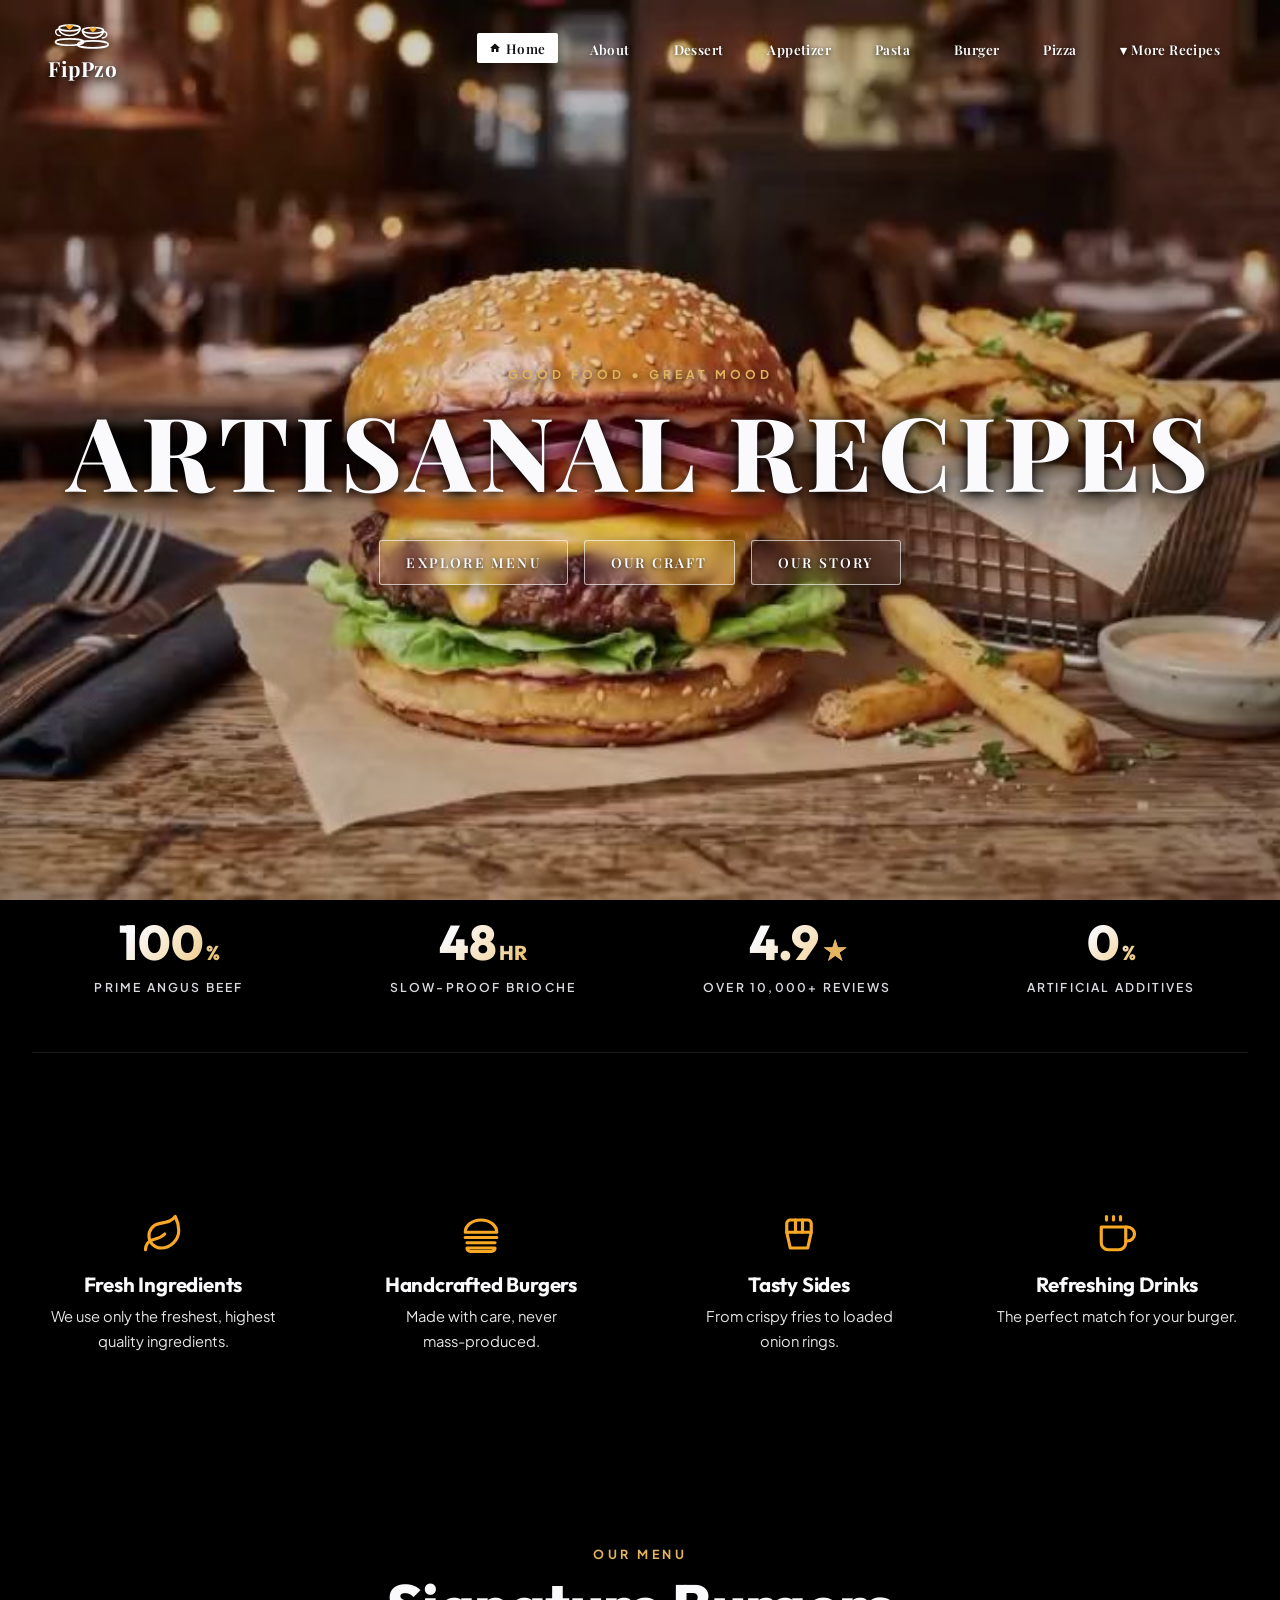
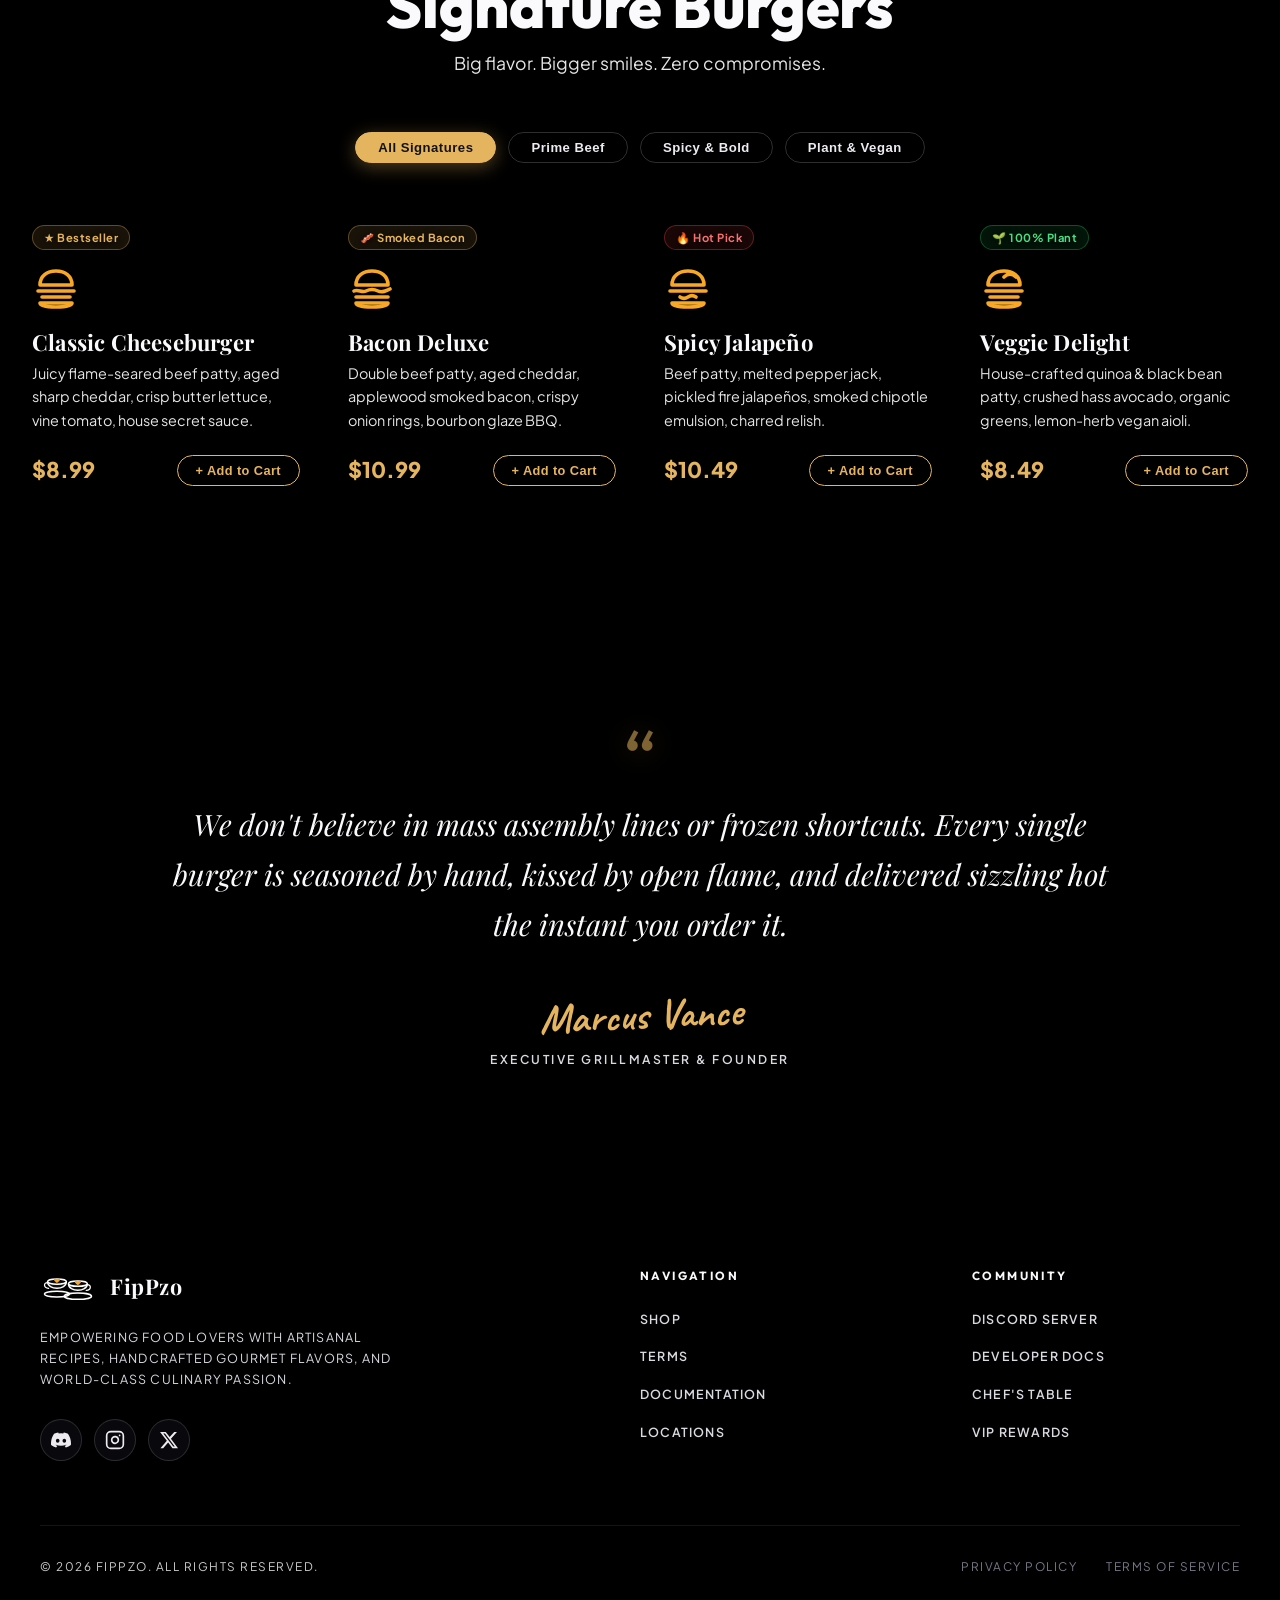
<file: index.html>
<!DOCTYPE html>
<html lang="en">
<head>
  <meta charset="UTF-8">
  <meta name="viewport" content="width=device-width, initial-scale=1.0">
  <title>FipPzo | Good Food. Great Mood.</title>
  <meta name="description" content="At FipPzo, we serve handcrafted food made with the freshest ingredients. Good Food. Great Mood.">
  <link rel="preconnect" href="https://fonts.googleapis.com">
  <link rel="preconnect" href="https://fonts.gstatic.com" crossorigin>
  <link href="https://fonts.googleapis.com/css2?family=Caveat:wght@600;700&family=Outfit:wght@400;500;600;700;800;900&family=Playfair+Display:ital,wght@0,600;0,700;0,800;0,900;1,700&family=Plus+Jakarta+Sans:wght@400;500;600;700;800;900&display=swap" rel="stylesheet">
  <link rel="stylesheet" href="styles.css">
</head>
<body class="site-body">

  <!-- Interactive Scroll Progress Indicator -->
  <div class="scroll-progress-bar" id="scrollProgressBar" aria-hidden="true"></div>

  <!-- Interactive Subtle Ambient Cursor Spotlight -->
  <div class="ambient-glow-cursor" id="glowCursor" aria-hidden="true"></div>

  <!-- Background 120fps Canvas Video Scrub Engine (Preserved Exactly) -->
  <div class="video-stage" id="videoStage" aria-hidden="true">
    <canvas id="scrollCanvas"></canvas>
    <div class="stage-vignette"></div>
  </div>

  <!-- Header Navigation (FipPzo Brand Header) -->
  <header class="navbar" id="navbar">
    <!-- Click-outside Backdrop Scrim for Expanded Floating Island -->
    <div class="nav-backdrop-scrim" id="navBackdropScrim"></div>

    <div class="nav-container" id="navContainer">
      <!-- Left Brand Logo: Dual Cups with Hearts + FipPzo -->
      <a href="#hero" class="proroz-brand-logo" aria-label="FipPzo Home">
        <div class="brand-cups-icon">
          <svg width="66" height="38" viewBox="0 0 110 65" fill="none" xmlns="http://www.w3.org/2000/svg">
            <!-- Left Cup Saucer -->
            <ellipse cx="32" cy="48" rx="24" ry="5.5" stroke="#ffffff" stroke-width="2.8" fill="none"/>
            <!-- Left Cup Body -->
            <path d="M14 24 C14 41, 50 41, 50 24" stroke="#ffffff" stroke-width="2.8" fill="rgba(255,255,255,0.06)"/>
            <!-- Left Cup Rim -->
            <ellipse cx="32" cy="24" rx="18" ry="5" stroke="#ffffff" stroke-width="2.8" fill="none"/>
            <!-- Left Cup Handle -->
            <path d="M14 26 C6 26, 6 36, 16 37" stroke="#ffffff" stroke-width="2.4" stroke-linecap="round" fill="none"/>
            <!-- Left Heart Foam -->
            <path d="M32 20.5 C30.5 18, 27 18, 26 19.8 C24.5 21.6, 32 27, 32 27 C32 27, 39.5 21.6, 38 19.8 C37 18, 33.5 18, 32 20.5 Z" fill="#F8A825"/>

            <!-- Right Cup Saucer -->
            <ellipse cx="72" cy="52" rx="26" ry="6" stroke="#ffffff" stroke-width="2.8" fill="none"/>
            <!-- Right Cup Body -->
            <path d="M54 28 C54 45, 90 45, 90 28" stroke="#ffffff" stroke-width="2.8" fill="rgba(255,255,255,0.06)"/>
            <!-- Right Cup Rim -->
            <ellipse cx="72" cy="28" rx="18" ry="5" stroke="#ffffff" stroke-width="2.8" fill="none"/>
            <!-- Right Cup Handle -->
            <path d="M90 30 C98 30, 98 40, 88 41" stroke="#ffffff" stroke-width="2.4" stroke-linecap="round" fill="none"/>
            <!-- Right Heart Foam -->
            <path d="M72 24.5 C70.5 22, 67 22, 66 23.8 C64.5 25.6, 72 31, 72 31 C72 31, 79.5 25.6, 78 23.8 C77 22, 73.5 22, 72 24.5 Z" fill="#F8A825"/>
          </svg>
        </div>
        <span class="proroz-brand-text">FipPzo</span>
      </a>

      <!-- Center Links (Matching Image: [Home] About Dessert Appetizer Pasta Salad Burger Pizza More Recipes) -->
      <nav class="nav-links">
        <a href="#hero" class="nav-link nav-home-active">
          <svg width="14" height="14" viewBox="0 0 24 24" fill="currentColor">
            <path d="M10 20v-6h4v6h5v-8h3L12 3 2 12h3v8z"/>
          </svg>
          <span>Home</span>
        </a>
        <a href="#features" class="nav-link">About</a>
        <a href="#menu" class="nav-link">Dessert</a>
        <a href="#menu" class="nav-link">Appetizer</a>
        <a href="#menu" class="nav-link">Pasta</a>
        <a href="#menu" class="nav-link">Burger</a>
        <a href="#menu" class="nav-link">Pizza</a>
        <div class="nav-dropdown-wrapper">
          <a href="#menu" class="nav-link nav-dropdown-link" id="moreRecipesToggle">
            <span>&#9662; More Recipes</span>
          </a>
          <ul class="nav-submenu-list">
            <li><a href="#menu" class="submenu-link">Cookies</a></li>
            <li><a href="#menu" class="submenu-link">Sandwich</a></li>
          </ul>
        </div>
      </nav>

      <!-- Close button when floating island is open -->
      <button class="nav-floating-close" id="navFloatingClose" aria-label="Close navigation" title="Close Menu">&times;</button>
    </div>

    <!-- Floating Round Icon Button (Collapsed Navigation Emblem) -->
    <button class="nav-round-toggle" id="navRoundToggle" aria-label="Open FipPzo Menu" title="Open FipPzo Menu">
      <div class="round-toggle-inner">
        <svg class="round-toggle-svg" width="32" height="19" viewBox="0 0 110 65" fill="none" xmlns="http://www.w3.org/2000/svg">
          <ellipse cx="32" cy="48" rx="24" ry="5.5" stroke="#ffffff" stroke-width="3.2" fill="none"/>
          <path d="M14 24 C14 41, 50 41, 50 24" stroke="#ffffff" stroke-width="3.2" fill="rgba(255,255,255,0.06)"/>
          <ellipse cx="32" cy="24" rx="18" ry="5" stroke="#ffffff" stroke-width="3.2" fill="none"/>
          <path d="M14 26 C6 26, 6 36, 16 37" stroke="#ffffff" stroke-width="2.8" stroke-linecap="round" fill="none"/>
          <path d="M32 20.5 C30.5 18, 27 18, 26 19.8 C24.5 21.6, 32 27, 32 27 C32 27, 39.5 21.6, 38 19.8 C37 18, 33.5 18, 32 20.5 Z" fill="#F8A825"/>

          <ellipse cx="72" cy="52" rx="26" ry="6" stroke="#ffffff" stroke-width="3.2" fill="none"/>
          <path d="M54 28 C54 45, 90 45, 90 28" stroke="#ffffff" stroke-width="3.2" fill="rgba(255,255,255,0.06)"/>
          <ellipse cx="72" cy="28" rx="18" ry="5" stroke="#ffffff" stroke-width="3.2" fill="none"/>
          <path d="M90 30 C98 30, 98 40, 88 41" stroke="#ffffff" stroke-width="2.8" stroke-linecap="round" fill="none"/>
          <path d="M72 24.5 C70.5 22, 67 22, 66 23.8 C64.5 25.6, 72 31, 72 31 C72 31, 79.5 25.6, 78 23.8 C77 22, 73.5 22, 72 24.5 Z" fill="#F8A825"/>
        </svg>
        <span class="round-toggle-indicator">
          <span></span>
          <span></span>
          <span></span>
        </span>
      </div>
      <div class="round-pulse-ring"></div>
    </button>
  </header>

  <!-- Page Flow with Background Video Scrubbing -->
  <main class="page-content">

    <!-- HERO SECTION (Centered Gourmet Headline & Refined Actions) -->
    <section class="hero-section" id="hero">
      <div class="hero-home-container">
        <span class="hero-eyebrow">GOOD FOOD &bull; GREAT MOOD</span>
        <h1 class="hero-home-title">ARTISANAL RECIPES</h1>
        <div class="hero-outline-actions">
          <a href="#menu" class="btn-outline-rect">EXPLORE MENU</a>
          <a href="#features" class="btn-outline-rect">OUR CRAFT</a>
          <a href="#manifesto" class="btn-outline-rect">OUR STORY</a>
        </div>
      </div>
    </section>

    <!-- SENSORY GASTRONOMY STATS (Floating Counters over Background Video) -->
    <section class="sensory-stats-strip">
      <div class="stats-container">
        <div class="stat-box">
          <span class="stat-number">100<small>%</small></span>
          <span class="stat-label">Prime Angus Beef</span>
        </div>
        <div class="stat-box">
          <span class="stat-number">48<small>HR</small></span>
          <span class="stat-label">Slow-Proof Brioche</span>
        </div>
        <div class="stat-box">
          <span class="stat-number">4.9<span class="stat-star">★</span></span>
          <span class="stat-label">Over 10,000+ Reviews</span>
        </div>
        <div class="stat-box">
          <span class="stat-number">0<small>%</small></span>
          <span class="stat-label">Artificial Additives</span>
        </div>
      </div>
    </section>

    <!-- FEATURES ROW (Clean White Bar matching Middle of Image) -->
    <section class="features-bar" id="features">
      <div class="features-container">
        <!-- Feature 1: Fresh Ingredients -->
        <div class="feature-item">
          <div class="feature-icon">
            <svg width="42" height="42" viewBox="0 0 24 24" fill="none" stroke="#F8A825" stroke-width="1.8" stroke-linecap="round" stroke-linejoin="round">
              <path d="M11 20A7 7 0 0 1 9.8 6.1C15.5 5 17 4.48 19 2c1 2 2 4.18 2 8 0 5.5-4.78 10-10 10Z"/>
              <path d="M2 21c0-3 1.85-5.36 5.08-6C9.5 14.52 12 13 13 12"/>
            </svg>
          </div>
          <h3 class="feature-title">Fresh Ingredients</h3>
          <p class="feature-desc">We use only the freshest, highest quality ingredients.</p>
        </div>

        <!-- Feature 2: Handcrafted Burgers -->
        <div class="feature-item">
          <div class="feature-icon">
            <svg width="42" height="42" viewBox="0 0 24 24" fill="none" stroke="#F8A825" stroke-width="1.8" stroke-linecap="round" stroke-linejoin="round">
              <path d="M3 11c0-3.87 4.03-7 9-7s9 3.13 9 7H3z"/>
              <path d="M3 14h18"/>
              <path d="M4 17h16"/>
              <path d="M4 20h16a2 2 0 0 1-2 2H6a2 2 0 0 1-2-2z"/>
            </svg>
          </div>
          <h3 class="feature-title">Handcrafted Burgers</h3>
          <p class="feature-desc">Made with care, never mass-produced.</p>
        </div>

        <!-- Feature 3: Tasty Sides -->
        <div class="feature-item">
          <div class="feature-icon">
            <svg width="42" height="42" viewBox="0 0 24 24" fill="none" stroke="#F8A825" stroke-width="1.8" stroke-linecap="round" stroke-linejoin="round">
              <path d="M19 11V6a2 2 0 0 0-2-2H7a2 2 0 0 0-2 2v5"/>
              <path d="M5 11l2 9h10l2-9H5z"/>
              <path d="M10 4v7"/>
              <path d="M14 4v7"/>
            </svg>
          </div>
          <h3 class="feature-title">Tasty Sides</h3>
          <p class="feature-desc">From crispy fries to loaded onion rings.</p>
        </div>

        <!-- Feature 4: Refreshing Drinks -->
        <div class="feature-item">
          <div class="feature-icon">
            <svg width="42" height="42" viewBox="0 0 24 24" fill="none" stroke="#F8A825" stroke-width="1.8" stroke-linecap="round" stroke-linejoin="round">
              <path d="M17 8h1a4 4 0 1 1 0 8h-1"/>
              <path d="M3 8h14v9a4 4 0 0 1-4 4H7a4 4 0 0 1-4-4Z"/>
              <line x1="6" y1="2" x2="6" y2="4"/>
              <line x1="10" y1="2" x2="10" y2="4"/>
              <line x1="14" y1="2" x2="14" y2="4"/>
            </svg>
          </div>
          <h3 class="feature-title">Refreshing Drinks</h3>
          <p class="feature-desc">The perfect match for your burger.</p>
        </div>
      </div>
    </section>

    <!-- SIGNATURE BURGERS MENU SECTION (Matches Bottom Half of Image) -->
    <section class="menu-section" id="menu">
      <div class="menu-container">
        <!-- Section Header -->
        <div class="menu-header">
          <span class="menu-eyebrow">OUR MENU</span>
          <h2 class="menu-title">Signature Burgers</h2>
          <p class="menu-subtitle">Big flavor. Bigger smiles. Zero compromises.</p>
        </div>

        <!-- Interactive Filter Switcher (Pure Floating Pills) -->
        <div class="menu-filter-bar">
          <button class="filter-pill-btn active" data-filter="all">All Signatures</button>
          <button class="filter-pill-btn" data-filter="beef">Prime Beef</button>
          <button class="filter-pill-btn" data-filter="spicy">Spicy & Bold</button>
          <button class="filter-pill-btn" data-filter="veggie">Plant & Vegan</button>
        </div>

        <!-- 4 Burger Product Items Grid (ZERO BOXES - Pure Floating Icons & Typography) -->
        <div class="burger-cards-grid" id="burgerGrid">
          <!-- Item 1: Classic Cheeseburger -->
          <article class="burger-card" data-category="beef">
            <div class="card-top-row">
              <span class="card-badge-pill">★ Bestseller</span>
            </div>
            <div class="card-icon">
              <svg width="48" height="48" viewBox="0 0 24 24" fill="none" stroke="#F8A825" stroke-width="1.8" stroke-linecap="round" stroke-linejoin="round">
                <path d="M4 11C4 6.5 7.5 4 12 4C16.5 4 20 6.5 20 11H4Z"/>
                <path d="M3 14H21"/>
                <path d="M5 17H19"/>
                <path d="M4 20C4 21.5 7 22 12 22C17 22 20 21.5 20 20H4Z"/>
              </svg>
            </div>
            <div class="card-body">
              <h4 class="card-burger-name">Classic Cheeseburger</h4>
              <p class="card-burger-desc">Juicy flame-seared beef patty, aged sharp cheddar, crisp butter lettuce, vine tomato, house secret sauce.</p>
              <div class="card-bottom-row">
                <span class="card-price">$8.99</span>
                <button class="btn-add-cart" data-name="Classic Cheeseburger" data-price="8.99">
                  <span>+ Add to Cart</span>
                </button>
              </div>
            </div>
          </article>

          <!-- Item 2: Bacon Deluxe -->
          <article class="burger-card" data-category="beef">
            <div class="card-top-row">
              <span class="card-badge-pill">🥓 Smoked Bacon</span>
            </div>
            <div class="card-icon">
              <svg width="48" height="48" viewBox="0 0 24 24" fill="none" stroke="#F8A825" stroke-width="1.8" stroke-linecap="round" stroke-linejoin="round">
                <path d="M4 11C4 6.5 7.5 4 12 4C16.5 4 20 6.5 20 11H4Z"/>
                <path d="M3 14c2-1 4 1 6 0s4-1 6 0 4 0 6-1"/>
                <path d="M4 17h16"/>
                <path d="M4 20C4 21.5 7 22 12 22C17 22 20 21.5 20 20H4Z"/>
              </svg>
            </div>
            <div class="card-body">
              <h4 class="card-burger-name">Bacon Deluxe</h4>
              <p class="card-burger-desc">Double beef patty, aged cheddar, applewood smoked bacon, crispy onion rings, bourbon glaze BBQ.</p>
              <div class="card-bottom-row">
                <span class="card-price">$10.99</span>
                <button class="btn-add-cart" data-name="Bacon Deluxe" data-price="10.99">
                  <span>+ Add to Cart</span>
                </button>
              </div>
            </div>
          </article>

          <!-- Item 3: Spicy Jalapeño -->
          <article class="burger-card" data-category="spicy">
            <div class="card-top-row">
              <span class="card-badge-pill fire-pill">🔥 Hot Pick</span>
            </div>
            <div class="card-icon">
              <svg width="48" height="48" viewBox="0 0 24 24" fill="none" stroke="#F8A825" stroke-width="1.8" stroke-linecap="round" stroke-linejoin="round">
                <path d="M4 11C4 6.5 7.5 4 12 4C16.5 4 20 6.5 20 11H4Z"/>
                <path d="M3 14h18"/>
                <path d="M8 17c1.5 1 2.5 1 4 0s2.5-1 4 0"/>
                <path d="M4 20C4 21.5 7 22 12 22C17 22 20 21.5 20 20H4Z"/>
              </svg>
            </div>
            <div class="card-body">
              <h4 class="card-burger-name">Spicy Jalapeño</h4>
              <p class="card-burger-desc">Beef patty, melted pepper jack, pickled fire jalapeños, smoked chipotle emulsion, charred relish.</p>
              <div class="card-bottom-row">
                <span class="card-price">$10.49</span>
                <button class="btn-add-cart" data-name="Spicy Jalapeño" data-price="10.49">
                  <span>+ Add to Cart</span>
                </button>
              </div>
            </div>
          </article>

          <!-- Item 4: Veggie Delight -->
          <article class="burger-card" data-category="veggie">
            <div class="card-top-row">
              <span class="card-badge-pill green-pill">🌱 100% Plant</span>
            </div>
            <div class="card-icon">
              <svg width="48" height="48" viewBox="0 0 24 24" fill="none" stroke="#F8A825" stroke-width="1.8" stroke-linecap="round" stroke-linejoin="round">
                <path d="M4 11C4 6.5 7.5 4 12 4C16.5 4 20 6.5 20 11H4Z"/>
                <path d="M12 7c2-2 4-2 6 0"/>
                <path d="M3 14h18"/>
                <path d="M5 17h14"/>
                <path d="M4 20C4 21.5 7 22 12 22C17 22 20 21.5 20 20H4Z"/>
              </svg>
            </div>
            <div class="card-body">
              <h4 class="card-burger-name">Veggie Delight</h4>
              <p class="card-burger-desc">House-crafted quinoa & black bean patty, crushed hass avocado, organic greens, lemon-herb vegan aioli.</p>
              <div class="card-bottom-row">
                <span class="card-price">$8.49</span>
                <button class="btn-add-cart" data-name="Veggie Delight" data-price="8.49">
                  <span>+ Add to Cart</span>
                </button>
              </div>
            </div>
          </article>
        </div>
      </div>
    </section>

    <!-- CHEF'S MANIFESTO QUOTE (Pure Floating Editorial Typography) -->
    <section class="manifesto-section" id="manifesto">
      <div class="manifesto-container">
        <span class="manifesto-quotes-glyph">&ldquo;</span>
        <blockquote class="manifesto-quote-text">
          We don't believe in mass assembly lines or frozen shortcuts. Every single burger is seasoned by hand, kissed by open flame, and delivered sizzling hot the instant you order it.
        </blockquote>
        <div class="manifesto-author-block">
          <span class="author-signature">Marcus Vance</span>
          <span class="author-title">Executive Grillmaster & Founder</span>
        </div>
      </div>
    </section>

    <!-- Sleek Rounded Frosted Glass Footer Panel (Matches Image Style) -->
    <footer class="site-footer" id="footer">
      <div class="footer-glass-panel">
        <div class="footer-top-row">
          <!-- Col 1: Brand Info & Mission Statement -->
          <div class="footer-brand-col">
            <div class="footer-brand-logo">
              <div class="footer-cups-icon">
                <svg width="58" height="34" viewBox="0 0 110 65" fill="none" xmlns="http://www.w3.org/2000/svg">
                  <!-- Left Cup Saucer -->
                  <ellipse cx="32" cy="48" rx="24" ry="5.5" stroke="#ffffff" stroke-width="2.8" fill="none"/>
                  <!-- Left Cup Body -->
                  <path d="M14 24 C14 41, 50 41, 50 24" stroke="#ffffff" stroke-width="2.8" fill="rgba(255,255,255,0.06)"/>
                  <!-- Left Cup Rim -->
                  <ellipse cx="32" cy="24" rx="18" ry="5" stroke="#ffffff" stroke-width="2.8" fill="none"/>
                  <!-- Left Cup Handle -->
                  <path d="M14 26 C6 26, 6 36, 16 37" stroke="#ffffff" stroke-width="2.4" stroke-linecap="round" fill="none"/>
                  <!-- Left Heart Foam -->
                  <path d="M32 20.5 C30.5 18, 27 18, 26 19.8 C24.5 21.6, 32 27, 32 27 C32 27, 39.5 21.6, 38 19.8 C37 18, 33.5 18, 32 20.5 Z" fill="#F8A825"/>

                  <!-- Right Cup Saucer -->
                  <ellipse cx="72" cy="52" rx="26" ry="6" stroke="#ffffff" stroke-width="2.8" fill="none"/>
                  <!-- Right Cup Body -->
                  <path d="M54 28 C54 45, 90 45, 90 28" stroke="#ffffff" stroke-width="2.8" fill="rgba(255,255,255,0.06)"/>
                  <!-- Right Cup Rim -->
                  <ellipse cx="72" cy="28" rx="18" ry="5" stroke="#ffffff" stroke-width="2.8" fill="none"/>
                  <!-- Right Cup Handle -->
                  <path d="M90 30 C98 30, 98 40, 88 41" stroke="#ffffff" stroke-width="2.4" stroke-linecap="round" fill="none"/>
                  <!-- Right Heart Foam -->
                  <path d="M72 24.5 C70.5 22, 67 22, 66 23.8 C64.5 25.6, 72 31, 72 31 C72 31, 79.5 25.6, 78 23.8 C77 22, 73.5 22, 72 24.5 Z" fill="#F8A825"/>
                </svg>
              </div>
              <span class="footer-brand-title">FipPzo</span>
            </div>
            <p class="footer-mission-text">
              EMPOWERING FOOD LOVERS WITH ARTISANAL RECIPES, HANDCRAFTED GOURMET FLAVORS, AND WORLD-CLASS CULINARY PASSION.
            </p>
            <div class="footer-social-wrapper">
              <a href="#" class="social-circle-btn" aria-label="Discord">
                <svg width="20" height="20" fill="currentColor" viewBox="0 0 24 24">
                  <path d="M20.317 4.37a19.791 19.791 0 0 0-4.885-1.515.074.074 0 0 0-.079.037c-.21.375-.444.864-.608 1.25a18.27 18.27 0 0 0-5.487 0 12.64 12.64 0 0 0-.617-1.25.077.077 0 0 0-.079-.037A19.736 19.736 0 0 0 3.677 4.37a.07.07 0 0 0-.032.027C.533 9.046-.32 13.58.099 18.057a.082.082 0 0 0 .031.057 19.9 19.9 0 0 0 5.993 3.03.078.078 0 0 0 .084-.028c.462-.63.874-1.295 1.226-1.994.021-.041.001-.09-.041-.106a13.107 13.107 0 0 1-1.872-.892.077.077 0 0 1-.008-.128 10.2 10.2 0 0 0 .372-.292.074.074 0 0 1 .077-.01c3.929 1.793 8.18 1.793 12.061 0a.074.074 0 0 1 .078.01c.12.098.246.198.373.292a.077.077 0 0 1-.006.127 12.299 12.299 0 0 1-1.873.894.077.077 0 0 0-.041.107c.36.698.772 1.362 1.225 1.993a.076.076 0 0 0 .084.028 19.839 19.839 0 0 0 6.002-3.03.077.077 0 0 0 .032-.054c.5-5.177-.838-9.674-3.549-13.66a.061.061 0 0 0-.031-.028zM8.02 15.33c-1.183 0-2.157-1.085-2.157-2.419 0-1.333.956-2.419 2.157-2.419 1.21 0 2.176 1.096 2.157 2.42 0 1.333-.956 2.418-2.157 2.418zm7.975 0c-1.183 0-2.157-1.085-2.157-2.419 0-1.333.955-2.419 2.157-2.419 1.21 0 2.176 1.096 2.157 2.42 0 1.333-.946 2.418-2.157 2.418z"/>
                </svg>
              </a>
              <a href="#" class="social-circle-btn" aria-label="Instagram">
                <svg width="20" height="20" fill="none" stroke="currentColor" stroke-width="2" stroke-linecap="round" stroke-linejoin="round" viewBox="0 0 24 24"><rect x="2" y="2" width="20" height="20" rx="5" ry="5"/><path d="M16 11.37A4 4 0 1 1 12.63 8 4 4 0 0 1 16 11.37z"/><line x1="17.5" y1="6.5" x2="17.51" y2="6.5"/></svg>
              </a>
              <a href="#" class="social-circle-btn" aria-label="Twitter">
                <svg width="20" height="20" fill="currentColor" viewBox="0 0 24 24"><path d="M18.244 2.25h3.308l-7.227 8.26 8.502 11.24H16.17l-5.214-6.817L4.99 21.75H1.68l7.73-8.835L1.254 2.25H8.08l4.713 6.231zm-1.161 17.52h1.833L7.084 4.126H5.117z"/></svg>
              </a>
            </div>
          </div>

          <!-- Col 2: Navigation Links -->
          <div class="footer-links-col">
            <h4 class="footer-col-heading">NAVIGATION</h4>
            <ul class="footer-nav-list">
              <li><a href="#menu">SHOP</a></li>
              <li><a href="#features">TERMS</a></li>
              <li><a href="#hero">DOCUMENTATION</a></li>
              <li><a href="#menu">LOCATIONS</a></li>
            </ul>
          </div>

          <!-- Col 3: Community Links -->
          <div class="footer-links-col">
            <h4 class="footer-col-heading">COMMUNITY</h4>
            <ul class="footer-nav-list">
              <li><a href="#">DISCORD SERVER</a></li>
              <li><a href="#">DEVELOPER DOCS</a></li>
              <li><a href="#menu">CHEF'S TABLE</a></li>
              <li><a href="#">VIP REWARDS</a></li>
            </ul>
          </div>
        </div>

        <!-- Footer Bottom Bar -->
        <div class="footer-bottom-bar">
          <div class="footer-copyright">
            &copy; 2026 FipPzo. ALL RIGHTS RESERVED.
          </div>
          <div class="footer-bottom-actions">
            <a href="#" class="footer-legal-link">PRIVACY POLICY</a>
            <a href="#" class="footer-legal-link">TERMS OF SERVICE</a>
          </div>
        </div>
      </div>
    </footer>

  </main>

  <!-- Interactive Quick Order / Cart Modal -->
  <dialog class="cart-dialog" id="cartDialog">
    <div class="cart-dialog-card">
      <div class="cart-header">
        <h3>🛒 Your FipPzo Order</h3>
        <button class="cart-close-btn" id="closeCartBtn">&times;</button>
      </div>
      <div class="cart-items-body" id="cartItemsList">
        <!-- Rendered dynamically -->
      </div>
      <div class="cart-total-row">
        <span>Order Total:</span>
        <strong id="cartTotalVal">$0.00</strong>
      </div>
      <button class="btn-checkout-confirm" id="confirmOrderCheckout">
        Proceed to Checkout
      </button>
    </div>
  </dialog>

  <script src="script.js"></script>
</body>
</html>
</file>
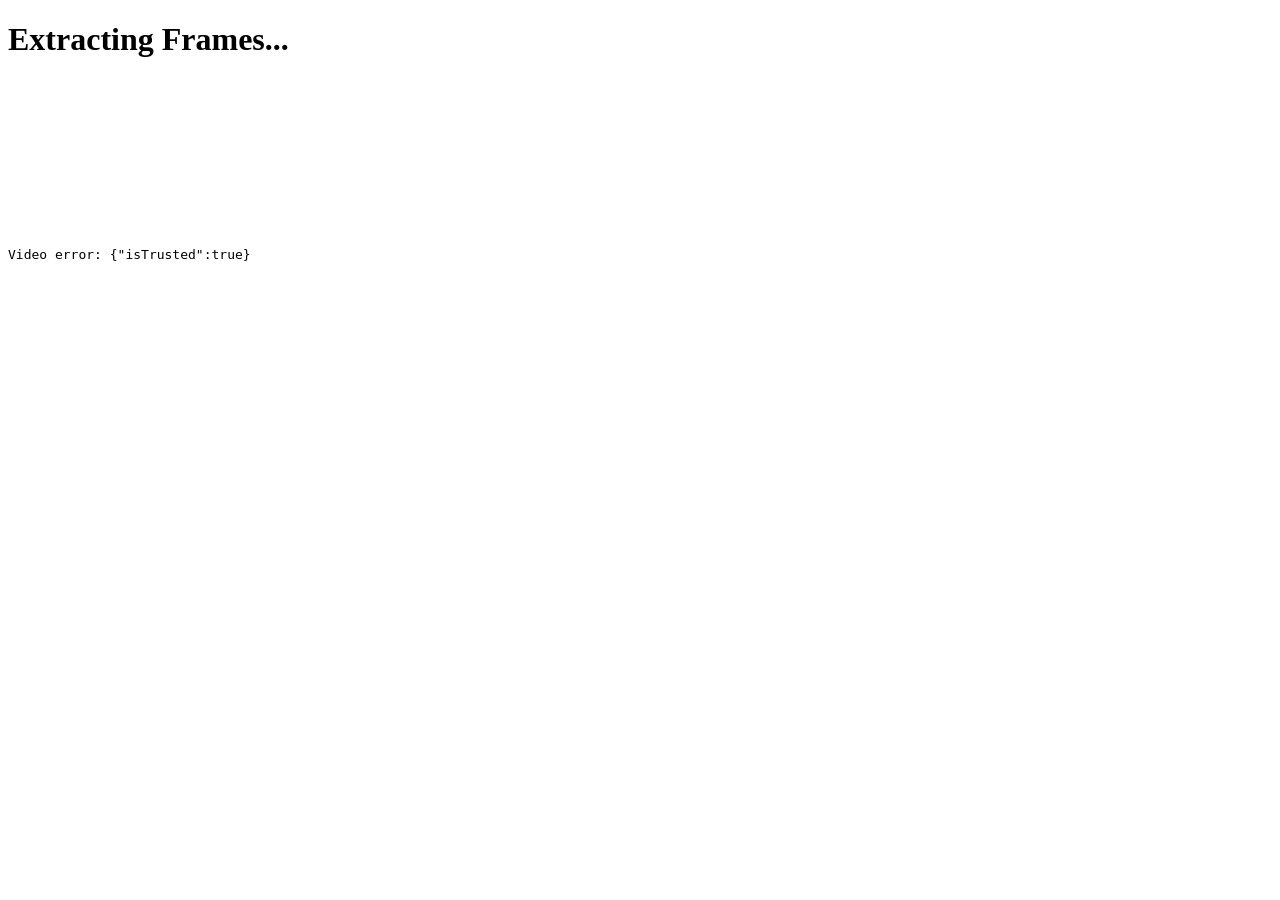
<file: capture.html>
<!DOCTYPE html>
<html>
<body>
<h1>Extracting Frames...</h1>
<video id="v" src="background.mp4" autoplay muted playsinline></video>
<canvas id="c"></canvas>
<pre id="log"></pre>
<script>
const v = document.getElementById('v');
const c = document.getElementById('c');
const log = document.getElementById('log');
const times = [1, 4, 8, 12, 16, 19];
let idx = 0;

function print(msg) {
  log.textContent += msg + '\n';
  console.log(msg);
}

v.onloadeddata = () => {
  print('Video loaded! duration=' + v.duration);
  c.width = 640;
  c.height = 360;
  v.currentTime = times[0];
};

v.onseeked = () => {
  print('Seeked to ' + times[idx]);
  const ctx = c.getContext('2d');
  ctx.drawImage(v, 0, 0, c.width, c.height);
  const data = c.toDataURL('image/jpeg', 0.85);
  fetch('/save-frame', {
    method: 'POST',
    headers: { 'Content-Type': 'application/json' },
    body: JSON.stringify({ time: times[idx], data })
  }).then(r => r.json()).then(res => {
    print('Saved frame ' + times[idx] + 's');
    idx++;
    if (idx < times.length) {
      setTimeout(() => { v.currentTime = times[idx]; }, 300);
    } else {
      print('ALL FRAMES SAVED!');
      document.body.style.backgroundColor = 'lightgreen';
    }
  }).catch(e => print('Error: ' + e));
};

v.onerror = (e) => print('Video error: ' + JSON.stringify(e));
v.load();
</script>
</body>
</html>
</file>
<file: styles.css>
/* ==========================================================================
   BURGER HAVEN - Pure Floating Typography & Icons (Zero Background Boxes)
   100% Full Video Visibility Throughout Entire Scroll + 120fps Canvas Engine
   ========================================================================== */

:root {
  --primary-gold: #E5B45E;
  --primary-gold-hover: #F2C573;
  --primary-gold-glow: rgba(229, 180, 94, 0.35);
  --text-white: #FAF9FB;
  --text-primary: #EDEBF0;
  --text-dim: #e5e5e5;
  --text-muted: #d9d9e0;
  --font-display: 'Outfit', -apple-system, BlinkMacSystemFont, sans-serif;
  --font-serif: 'Playfair Display', Georgia, 'Times New Roman', serif;
  --font-sans: 'Plus Jakarta Sans', -apple-system, BlinkMacSystemFont, sans-serif;
  --font-script: 'Caveat', cursive;
  --transition-smooth: all 0.3s cubic-bezier(0.16, 1, 0.3, 1);
  --shadow-strong: 0 2px 10px rgba(0, 0, 0, 0.9), 0 8px 30px rgba(0, 0, 0, 0.85);
  --shadow-subtle: 0 1px 6px rgba(0, 0, 0, 0.85);
}

/* Base Reset */
*, *::before, *::after {
  box-sizing: border-box;
  margin: 0;
  padding: 0;
}

html {
  scroll-behavior: smooth;
  font-size: 16px;
  background-color: #000000;
  color: var(--text-white);
  overflow-x: hidden;
}

body.site-body {
  font-family: var(--font-sans);
  background: transparent !important; /* CRITICAL: 100% Transparent so video is visible everywhere */
  line-height: 1.5;
  min-height: 100vh;
  position: relative;
  -webkit-font-smoothing: antialiased;
}

/* Modern Typography Guidelines: Balance & Pretty wrapping */
h1, h2, h3, h4, h5, h6 {
  font-family: var(--font-display);
  text-wrap: balance;
  overflow-wrap: break-word;
  line-height: 1.1;
}

p, li, blockquote {
  text-wrap: pretty;
  overflow-wrap: break-word;
}

/* Scroll Progress Bar & Ambient Glow Cursor */
.scroll-progress-bar {
  position: fixed;
  top: 0;
  left: 0;
  width: 0%;
  height: 3px;
  background: linear-gradient(90deg, #F8A825, #FFD68A, #F8A825);
  box-shadow: 0 0 10px rgba(248, 168, 37, 0.9), 0 0 20px rgba(248, 168, 37, 0.5);
  z-index: 1000;
  pointer-events: none;
  transition: width 0.08s ease-out;
}

.ambient-glow-cursor {
  position: fixed;
  top: 0;
  left: 0;
  width: 480px;
  height: 480px;
  border-radius: 50%;
  background: radial-gradient(circle, rgba(248, 168, 37, 0.08) 0%, rgba(248, 168, 37, 0.02) 40%, transparent 70%);
  transform: translate(-50%, -50%);
  pointer-events: none;
  z-index: 4;
  opacity: 0;
  transition: opacity 0.4s ease;
}

/* ==========================================================================
   120fps Fullscreen Canvas Video Stage (100% Full Viewport Visibility)
   ========================================================================== */
.video-stage {
  position: fixed;
  inset: 0;
  width: 100vw;
  height: 100vh;
  z-index: 1;
  pointer-events: none;
  overflow: hidden;
  background-color: #000000;
}

#scrollCanvas {
  position: absolute;
  inset: 0;
  width: 100%;
  height: 100%;
  object-fit: cover;
  z-index: 2;
  display: block;
}

/* Subtle edge vignette to ensure text readability while keeping video 100% visible */
.stage-vignette {
  position: absolute;
  inset: 0;
  z-index: 3;
  background: radial-gradient(circle at 50% 50%, rgba(0, 0, 0, 0.04) 0%, rgba(0, 0, 0, 0.28) 100%);
  pointer-events: none;
}

/* ==========================================================================
   Header Navigation - FipPzo Gourmet Bar & Collapsible Round Floating Island
   ========================================================================== */
.navbar {
  position: fixed;
  top: 0;
  left: 0;
  right: 0;
  z-index: 900;
  display: flex;
  align-items: center;
  justify-content: center;
  padding: 14px 3rem;
  background: rgba(0, 0, 0, 0);
  transition: padding 0.3s ease, background 0.3s ease, box-shadow 0.3s ease;
}

.navbar.scrolled:not(.nav-collapsed) {
  background: rgba(10, 10, 14, 0.4);
  backdrop-filter: blur(10px);
  -webkit-backdrop-filter: blur(10px);
  box-shadow: 0 4px 20px rgba(0, 0, 0, 0.45);
  padding: 10px 3rem;
}

/* Nav Backdrop Scrim (Click outside when floating island is open) */
.nav-backdrop-scrim {
  position: fixed;
  inset: 0;
  background: rgba(0, 0, 0, 0.55);
  backdrop-filter: blur(8px);
  -webkit-backdrop-filter: blur(8px);
  opacity: 0;
  visibility: hidden;
  pointer-events: none;
  transition: opacity 0.3s cubic-bezier(0.16, 1, 0.3, 1), visibility 0.3s ease;
  z-index: 950;
}

.navbar.nav-expanded .nav-backdrop-scrim {
  opacity: 1;
  visibility: visible;
  pointer-events: auto;
}

/* Base Top Container */
.nav-container {
  max-width: 1540px;
  width: 100%;
  display: flex;
  align-items: center;
  justify-content: space-between;
  gap: 24px;
  transition: opacity 0.35s cubic-bezier(0.16, 1, 0.3, 1),
              transform 0.35s cubic-bezier(0.16, 1, 0.3, 1);
}

/* Collapsed State: Top Bar hides away so round icon takes over */
.navbar.nav-collapsed:not(.nav-expanded) {
  pointer-events: none;
  background: transparent;
  box-shadow: none;
}

.navbar.nav-collapsed:not(.nav-expanded) .nav-container {
  opacity: 0;
  visibility: hidden;
  transform: translateY(-28px) scale(0.96);
  pointer-events: none;
}

/* Close button inside nav-container (hidden in default desktop top bar) */
.nav-floating-close {
  display: none;
  align-items: center;
  justify-content: center;
  width: 32px;
  height: 32px;
  border-radius: 50%;
  border: 1px solid rgba(255, 255, 255, 0.25);
  background: rgba(255, 255, 255, 0.08);
  color: #ffffff;
  font-size: 1.35rem;
  line-height: 1;
  cursor: pointer;
  transition: all 0.25s cubic-bezier(0.16, 1, 0.3, 1);
  flex-shrink: 0;
}

.nav-floating-close:hover {
  background: rgba(248, 168, 37, 0.25);
  border-color: var(--primary-gold);
  color: var(--primary-gold);
  transform: rotate(90deg) scale(1.08);
}

/* ==========================================================================
   Expanded Floating Island State (When user clicks the Round Icon)
   ========================================================================== */
.navbar.nav-collapsed.nav-expanded {
  pointer-events: auto;
}

.navbar.nav-collapsed.nav-expanded .nav-container {
  position: fixed;
  top: 20px;
  left: 50%;
  transform: translateX(-50%) translateY(0) scale(1);
  max-width: min(1380px, calc(100vw - 36px));
  width: auto;
  background: rgba(12, 12, 18, 0.94);
  backdrop-filter: blur(28px);
  -webkit-backdrop-filter: blur(28px);
  border: 1.5px solid rgba(248, 168, 37, 0.7);
  border-radius: 999px;
  padding: 8px 22px 8px 18px;
  box-shadow: 0 20px 50px rgba(0, 0, 0, 0.92), 0 0 35px rgba(248, 168, 37, 0.3);
  opacity: 1;
  visibility: visible;
  pointer-events: auto;
  z-index: 990;
  display: flex;
  align-items: center;
  justify-content: space-between;
  gap: 22px;
  animation: navIslandEntrance 0.36s cubic-bezier(0.16, 1, 0.3, 1) forwards;
}

@keyframes navIslandEntrance {
  0% {
    opacity: 0;
    transform: translateX(-50%) translateY(-22px) scale(0.92);
  }
  100% {
    opacity: 1;
    transform: translateX(-50%) translateY(0) scale(1);
  }
}

.navbar.nav-collapsed.nav-expanded .nav-floating-close {
  display: inline-flex;
}

/* ==========================================================================
   Floating Round Icon Button (Collapsed Navigation Emblem)
   ========================================================================== */
.nav-round-toggle {
  position: fixed;
  top: 22px;
  right: 28px;
  width: 54px;
  height: 54px;
  border-radius: 50%;
  background: rgba(13, 13, 19, 0.9);
  backdrop-filter: blur(18px);
  -webkit-backdrop-filter: blur(18px);
  border: 1.5px solid var(--primary-gold);
  box-shadow: 0 10px 30px rgba(0, 0, 0, 0.75), 0 0 20px rgba(248, 168, 37, 0.35);
  cursor: pointer;
  z-index: 1000;
  display: flex;
  align-items: center;
  justify-content: center;
  opacity: 0;
  visibility: hidden;
  transform: scale(0.4) rotate(-15deg);
  pointer-events: none;
  transition: transform 0.35s cubic-bezier(0.16, 1, 0.3, 1),
              opacity 0.3s cubic-bezier(0.16, 1, 0.3, 1),
              visibility 0.3s ease,
              box-shadow 0.3s ease,
              border-color 0.3s ease,
              background 0.3s ease;
}

.navbar.nav-collapsed .nav-round-toggle {
  opacity: 1;
  visibility: visible;
  transform: scale(1) rotate(0deg);
  pointer-events: auto;
}

.navbar.nav-collapsed.nav-expanded .nav-round-toggle {
  border-color: #ffffff;
  background: rgba(22, 22, 30, 0.95);
  box-shadow: 0 10px 30px rgba(0, 0, 0, 0.8), 0 0 25px rgba(255, 255, 255, 0.35);
}

.nav-round-toggle:hover {
  transform: scale(1.08) translateY(-2px);
  box-shadow: 0 14px 36px rgba(0, 0, 0, 0.85), 0 0 28px rgba(248, 168, 37, 0.6);
  border-color: #ffd272;
}

.round-toggle-inner {
  display: flex;
  flex-direction: column;
  align-items: center;
  justify-content: center;
  gap: 2.5px;
  position: relative;
  z-index: 2;
  transition: transform 0.3s cubic-bezier(0.16, 1, 0.3, 1);
}

.nav-round-toggle:hover .round-toggle-inner {
  transform: scale(1.05);
}

.round-toggle-indicator {
  display: flex;
  align-items: center;
  gap: 3px;
}

.round-toggle-indicator span {
  display: inline-block;
  width: 3px;
  height: 3px;
  border-radius: 50%;
  background: var(--primary-gold);
  transition: background 0.2s ease, transform 0.2s ease;
}

.nav-round-toggle:hover .round-toggle-indicator span {
  background: #ffffff;
  transform: scale(1.2);
}

/* Subtle Glowing Aura Ping Effect */
.round-pulse-ring {
  position: absolute;
  inset: -4px;
  border-radius: 50%;
  border: 1px solid var(--primary-gold);
  opacity: 0;
  pointer-events: none;
  animation: pulseRingAura 2.6s infinite cubic-bezier(0.25, 1, 0.5, 1);
}

@keyframes pulseRingAura {
  0% {
    transform: scale(0.94);
    opacity: 0.65;
  }
  65% {
    transform: scale(1.35);
    opacity: 0;
  }
  100% {
    transform: scale(1.35);
    opacity: 0;
  }
}

/* PraRoz Brand Logo */
.proroz-brand-logo {
  display: inline-flex;
  flex-direction: column;
  align-items: center;
  text-decoration: none;
  color: #ffffff;
  transition: var(--transition-smooth);
  filter: drop-shadow(0 2px 8px rgba(0, 0, 0, 0.7));
  flex-shrink: 0;
}

.proroz-brand-logo:hover {
  transform: scale(1.04);
}

.brand-cups-icon {
  display: flex;
  align-items: center;
  justify-content: center;
}

.proroz-brand-text {
  font-family: var(--font-serif);
  font-size: 1.3rem;
  font-weight: 700;
  letter-spacing: 0.5px;
  color: #ffffff;
  margin-top: 1px;
  text-shadow: 0 2px 6px rgba(0, 0, 0, 0.8);
}

/* Center Nav Links (PraRoz Image Style with Background Reveal Hover) */
.nav-links {
  display: flex;
  align-items: center;
  gap: 20px;
}

.nav-link {
  text-decoration: none;
  color: #ffffff;
  font-family: var(--font-serif);
  font-size: 0.84rem;
  font-weight: 600;
  letter-spacing: 0.4px;
  padding: 5px 12px;
  border-radius: 2px;
  background: transparent;
  display: inline-flex;
  align-items: center;
  gap: 5px;
  transition: background 0.25s cubic-bezier(0.16, 1, 0.3, 1), 
              color 0.25s ease, 
              box-shadow 0.25s ease, 
              transform 0.2s ease;
  text-shadow: 0 1px 5px rgba(0, 0, 0, 0.85);
  cursor: pointer;
  white-space: nowrap;
}

/* Background Reveal Hover (Turns into solid white box with dark text, matching Image 1 & 2) */
.nav-link:hover,
.nav-link.nav-home-active,
.nav-link.active[href="#hero"] {
  background: #ffffff;
  color: #111116 !important;
  text-shadow: none;
  box-shadow: 0 4px 14px rgba(0, 0, 0, 0.35);
  transform: translateY(-1px);
}

.nav-link.nav-home-active svg {
  fill: currentColor;
  width: 12px;
  height: 12px;
}

/* Dropdown Wrapper for ▾ More Recipes */
.nav-dropdown-wrapper {
  position: relative;
  display: inline-flex;
  align-items: center;
}

.nav-dropdown-link {
  display: inline-flex;
  align-items: center;
  gap: 5px;
}

/* Submenu Dropdown List (Matching Image 2) */
.nav-submenu-list {
  position: absolute;
  top: 100%;
  left: 0;
  min-width: 120px;
  list-style: none;
  padding: 4px 0 0 0;
  margin: 0;
  display: flex;
  flex-direction: column;
  gap: 3px;
  opacity: 0;
  visibility: hidden;
  transform: translateY(4px);
  transition: opacity 0.22s cubic-bezier(0.16, 1, 0.3, 1), 
              transform 0.22s cubic-bezier(0.16, 1, 0.3, 1), 
              visibility 0.22s cubic-bezier(0.16, 1, 0.3, 1);
  pointer-events: none;
  z-index: 1000;
}

/* Smooth reveal on hover or focus */
.nav-dropdown-wrapper:hover .nav-submenu-list,
.nav-dropdown-wrapper:focus-within .nav-submenu-list,
.nav-dropdown-wrapper.open .nav-submenu-list {
  opacity: 1;
  visibility: visible;
  transform: translateY(0);
  pointer-events: auto;
}

.nav-submenu-list li {
  width: 100%;
}

/* Submenu links with the same Background Reveal Hover (Cookies, Sandwich) */
.submenu-link {
  display: inline-block;
  text-decoration: none;
  color: #ffffff;
  font-family: var(--font-serif);
  font-size: 0.84rem;
  font-weight: 600;
  letter-spacing: 0.4px;
  padding: 5px 12px;
  border-radius: 2px;
  background: transparent;
  transition: background 0.25s cubic-bezier(0.16, 1, 0.3, 1), 
              color 0.25s ease, 
              box-shadow 0.25s ease, 
              transform 0.2s ease;
  text-shadow: 0 1px 5px rgba(0, 0, 0, 0.85);
  white-space: nowrap;
}

/* Submenu background reveal hover matching 2nd image (e.g. Sandwich highlighted in white box) */
.submenu-link:hover {
  background: #ffffff;
  color: #111116 !important;
  text-shadow: none;
  box-shadow: 0 4px 14px rgba(0, 0, 0, 0.35);
  transform: translateY(-1px);
}



/* ==========================================================================
   Page Content
   ========================================================================== */
.page-content {
  position: relative;
  z-index: 10;
}

/* ==========================================================================
   Hero Section - Centered HOMIE RECIPES (Image Decoration Style)
   ========================================================================== */
.hero-section {
  min-height: 100vh;
  display: flex;
  align-items: center;
  justify-content: center;
  text-align: center;
  padding: 130px 1.5rem 80px 1.5rem;
  position: relative;
  z-index: 10;
}

.hero-home-container {
  max-width: 1200px;
  width: 100%;
  margin: 0 auto;
  display: flex;
  flex-direction: column;
  align-items: center;
  justify-content: center;
}

.hero-eyebrow {
  display: inline-block;
  font-size: 0.76rem;
  font-weight: 700;
  letter-spacing: 4px;
  color: var(--primary-gold);
  text-transform: uppercase;
  margin-bottom: 0.8rem;
  text-shadow: 0 2px 8px rgba(0, 0, 0, 0.95);
}

.hero-home-title {
  font-family: var(--font-serif);
  font-size: clamp(3rem, 8vw, 6.4rem);
  font-weight: 800;
  color: var(--text-white);
  letter-spacing: 6px;
  text-transform: uppercase;
  line-height: 1.06;
  margin-bottom: 2.2rem;
  text-shadow: 
    0 2px 10px rgba(0, 0, 0, 0.95), 
    0 6px 26px rgba(0, 0, 0, 0.85), 
    0 0 50px rgba(0, 0, 0, 0.65);
}

.hero-outline-actions {
  display: flex;
  align-items: center;
  justify-content: center;
  gap: 16px;
  flex-wrap: wrap;
}

.btn-outline-rect {
  display: inline-flex;
  align-items: center;
  justify-content: center;
  background: rgba(255, 255, 255, 0.04);
  backdrop-filter: blur(8px);
  -webkit-backdrop-filter: blur(8px);
  border: 1px solid rgba(250, 249, 251, 0.65);
  color: var(--text-white);
  font-family: var(--font-serif);
  font-size: 0.86rem;
  font-weight: 600;
  letter-spacing: 2.2px;
  text-transform: uppercase;
  text-decoration: none;
  padding: 11px 26px;
  border-radius: 3px;
  cursor: pointer;
  transition: var(--transition-smooth);
  text-shadow: 0 1px 4px rgba(0, 0, 0, 0.85);
  box-shadow: 0 4px 16px rgba(0, 0, 0, 0.35);
}

.btn-outline-rect:hover {
  background: var(--text-white);
  color: #121216;
  border-color: var(--text-white);
  transform: translateY(-2px);
  box-shadow: 0 8px 25px rgba(0, 0, 0, 0.55), 0 0 20px rgba(255, 255, 255, 0.25);
  text-shadow: none;
}

/* ==========================================================================
   Sensory Gastronomy Stats Strip (Pure Floating Counters)
   ========================================================================== */
.sensory-stats-strip {
  background: transparent !important;
  padding: 1rem 2rem 5rem 2rem;
  position: relative;
  z-index: 20;
}

.stats-container {
  max-width: 1380px;
  margin: 0 auto;
  display: grid;
  grid-template-columns: repeat(4, 1fr);
  gap: 2.5rem;
  border-bottom: 1px solid rgba(255, 255, 255, 0.1);
  padding-bottom: 3.5rem;
}

.stat-box {
  display: flex;
  flex-direction: column;
  align-items: center;
  text-align: center;
  transition: transform 0.35s ease;
}

.stat-box:hover {
  transform: translateY(-4px);
}

.stat-number {
  font-family: var(--font-display);
  font-size: clamp(2.4rem, 3.8vw, 3.6rem);
  font-weight: 800;
  line-height: 1.1;
  color: var(--text-white);
  background: linear-gradient(135deg, #FAF9FB 20%, #F5DEB3 65%, var(--primary-gold) 100%);
  -webkit-background-clip: text;
  -webkit-text-fill-color: transparent;
  filter: drop-shadow(0 2px 10px rgba(0, 0, 0, 0.9));
}

.stat-number small {
  font-size: 1.25rem;
  margin-left: 2px;
}

.stat-star {
  color: var(--primary-gold);
  -webkit-text-fill-color: var(--primary-gold);
  font-size: 1.6rem;
  margin-left: 4px;
}

.stat-label {
  font-size: 0.76rem;
  font-weight: 600;
  letter-spacing: 2.2px;
  text-transform: uppercase;
  color: var(--text-muted);
  margin-top: 0.5rem;
  text-shadow: var(--shadow-subtle);
}

/* ==========================================================================
   Features Row (ZERO BACKGROUND BOX - Pure Floating Icons & Text)
   ========================================================================== */
.features-bar {
  background: transparent !important; /* NO SOLID WHITE BOX */
  padding: 5rem 2rem 6rem 2rem;
  position: relative;
  z-index: 20;
}

.features-container {
  max-width: 1380px;
  margin: 0 auto;
  display: grid;
  grid-template-columns: repeat(4, 1fr);
  gap: 3.5rem;
}

.feature-item {
  display: flex;
  flex-direction: column;
  align-items: center;
  text-align: center;
  background: transparent !important;
  border: none !important;
  box-shadow: none !important;
  transition: transform 0.35s ease;
}

.feature-item:hover {
  transform: translateY(-6px);
}

.feature-item:hover .feature-icon svg {
  transform: scale(1.1);
  filter: drop-shadow(0 0 16px var(--primary-gold-glow));
}

.feature-icon {
  margin-bottom: 1.2rem;
  display: flex;
  align-items: center;
  justify-content: center;
  filter: drop-shadow(0 4px 12px rgba(0, 0, 0, 0.9));
}

.feature-icon svg {
  transition: var(--transition-smooth);
}

.feature-title {
  font-size: 1.28rem;
  font-weight: 700;
  color: var(--text-white);
  margin-bottom: 0.5rem;
  letter-spacing: -0.2px;
  text-shadow: var(--shadow-strong);
}

.feature-desc {
  font-size: 0.92rem;
  color: var(--text-dim);
  line-height: 1.65;
  max-width: 250px;
  text-shadow: var(--shadow-subtle);
}

/* ==========================================================================
   Signature Burgers Menu Section (ZERO BACKGROUND BOX - Pure Floating Content)
   ========================================================================== */
.menu-section {
  background: transparent !important; /* NO SOLID DARK BOX */
  padding: 6rem 2rem 8rem 2rem;
  position: relative;
  z-index: 20;
}

.menu-container {
  max-width: 1380px;
  margin: 0 auto;
}

.menu-header {
  text-align: center;
  margin-bottom: 3.5rem;
}

.menu-eyebrow {
  display: block;
  font-size: 0.78rem;
  font-weight: 700;
  letter-spacing: 3.5px;
  color: var(--primary-gold);
  margin-bottom: 0.6rem;
  text-shadow: var(--shadow-strong);
  text-transform: uppercase;
}

.menu-title {
  font-size: clamp(2.5rem, 5.2vw, 3.8rem);
  font-weight: 800;
  color: var(--text-white);
  margin-bottom: 0.6rem;
  letter-spacing: -0.4px;
  text-shadow: var(--shadow-strong);
}

.menu-subtitle {
  font-size: 1.1rem;
  color: var(--text-dim);
  font-weight: 400;
  text-shadow: var(--shadow-strong);
}

/* Category Filter Switcher (Floating Pills) */
.menu-filter-bar {
  display: flex;
  justify-content: center;
  align-items: center;
  gap: 12px;
  margin-bottom: 3.8rem;
  flex-wrap: wrap;
}

.filter-pill-btn {
  background: transparent;
  border: 1px solid rgba(255, 255, 255, 0.18);
  color: var(--text-primary);
  padding: 7px 22px;
  border-radius: 999px;
  font-size: 0.82rem;
  font-weight: 600;
  letter-spacing: 0.5px;
  cursor: pointer;
  transition: var(--transition-smooth);
  backdrop-filter: blur(4px);
  text-shadow: var(--shadow-subtle);
}

.filter-pill-btn:hover {
  border-color: var(--primary-gold);
  color: var(--primary-gold);
}

.filter-pill-btn.active {
  background: var(--primary-gold);
  color: #121216;
  border-color: var(--primary-gold);
  box-shadow: 0 4px 18px var(--primary-gold-glow);
  text-shadow: none;
}

/* 4 Burger Pure Floating Items (ZERO BOX / ZERO CARD CONTAINER) */
.burger-cards-grid {
  display: grid;
  grid-template-columns: repeat(4, 1fr);
  gap: 3rem;
}

.burger-card {
  background: transparent !important; /* NO SOLID CARD BOX */
  border: none !important;
  box-shadow: none !important;
  border-radius: 0;
  display: flex;
  flex-direction: column;
  padding: 0;
  transition: transform 0.35s ease, opacity 0.3s ease;
}

.burger-card.filtered-out {
  display: none;
}

.burger-card:hover {
  transform: translateY(-6px);
}

.burger-card:hover .card-icon svg {
  transform: scale(1.12);
  filter: drop-shadow(0 0 18px var(--primary-gold-glow));
}

.card-top-row {
  margin-bottom: 0.8rem;
}

.card-badge-pill {
  display: inline-block;
  padding: 3px 11px;
  border-radius: 999px;
  font-size: 0.7rem;
  font-weight: 700;
  letter-spacing: 0.5px;
  background: rgba(229, 180, 94, 0.1);
  border: 1px solid rgba(229, 180, 94, 0.35);
  color: var(--primary-gold);
  text-shadow: var(--shadow-subtle);
}

.fire-pill {
  background: rgba(239, 68, 68, 0.1);
  border-color: rgba(239, 68, 68, 0.35);
  color: #f87171;
}

.green-pill {
  background: rgba(34, 197, 94, 0.1);
  border-color: rgba(34, 197, 94, 0.35);
  color: #4ade80;
}

.card-icon {
  margin-bottom: 1.2rem;
  display: flex;
  align-items: center;
  filter: drop-shadow(0 4px 12px rgba(0, 0, 0, 0.95));
}

.card-icon svg {
  transition: var(--transition-smooth);
}

.card-burger-name {
  font-family: var(--font-serif);
  font-size: 1.38rem;
  font-weight: 700;
  color: var(--text-white);
  margin-bottom: 0.5rem;
  letter-spacing: 0.2px;
  text-shadow: var(--shadow-strong);
}

.card-burger-desc {
  font-size: 0.9rem;
  color: var(--text-dim);
  line-height: 1.62;
  margin-bottom: 1.4rem;
  flex: 1;
  text-shadow: var(--shadow-subtle);
}

.card-bottom-row {
  display: flex;
  justify-content: space-between;
  align-items: center;
}

.card-price {
  font-size: 1.35rem;
  font-weight: 800;
  color: var(--primary-gold);
  text-shadow: var(--shadow-strong);
}

.btn-add-cart {
  background: transparent;
  color: var(--primary-gold);
  border: 1.2px solid var(--primary-gold);
  padding: 7px 18px;
  border-radius: 999px;
  font-size: 0.8rem;
  font-weight: 700;
  letter-spacing: 0.4px;
  cursor: pointer;
  transition: var(--transition-smooth);
  text-shadow: var(--shadow-subtle);
}

.btn-add-cart:hover {
  background: var(--primary-gold);
  color: #121216;
  box-shadow: 0 4px 18px var(--primary-gold-glow);
}

/* ==========================================================================
   Chef's Manifesto Section (Pure Floating Editorial Typography)
   ========================================================================== */
.manifesto-section {
  background: transparent !important;
  padding: 7rem 2rem;
  position: relative;
  z-index: 20;
}

.manifesto-container {
  max-width: 980px;
  margin: 0 auto;
  text-align: center;
  position: relative;
}

.manifesto-quotes-glyph {
  font-family: var(--font-display);
  font-size: 5rem;
  color: var(--primary-gold);
  line-height: 0.8;
  display: block;
  margin-bottom: 0.5rem;
  opacity: 0.55;
  filter: drop-shadow(0 2px 14px var(--primary-gold-glow));
}

.manifesto-quote-text {
  font-family: var(--font-serif);
  font-size: clamp(1.25rem, 2.3vw, 1.95rem);
  font-weight: 400;
  color: var(--text-white);
  line-height: 1.7;
  font-style: italic;
  margin-bottom: 2.2rem;
  text-shadow: var(--shadow-strong);
}

.manifesto-author-block {
  display: flex;
  flex-direction: column;
  align-items: center;
  gap: 4px;
}

.author-signature {
  font-family: var(--font-script);
  font-size: 2.6rem;
  font-weight: 700;
  color: var(--primary-gold);
  transform: rotate(-2.5deg);
  text-shadow: 0 2px 10px rgba(0, 0, 0, 0.95);
}

.author-title {
  font-size: 0.76rem;
  font-weight: 600;
  letter-spacing: 2.5px;
  text-transform: uppercase;
  color: var(--text-muted);
  text-shadow: var(--shadow-subtle);
}

/* ==========================================================================
   Footer - Rounded Frosted Glass Panel (Image Style)
   ========================================================================== */
.site-footer {
  padding: 3rem 1.5rem 2.5rem 1.5rem;
  position: relative;
  z-index: 20;
  background: transparent !important;
}

.footer-glass-panel {
  max-width: 1320px;
  margin: 0 auto;
  background: transparent !important;
  backdrop-filter: none !important;
  -webkit-backdrop-filter: none !important;
  border: none !important;
  box-shadow: none !important;
  padding: 2.5rem 1rem 1.5rem 1rem;
}

.footer-top-row {
  display: grid;
  grid-template-columns: 2fr 1fr 1fr;
  gap: 4rem;
  margin-bottom: 4rem;
}

.footer-brand-logo {
  display: flex;
  align-items: center;
  gap: 12px;
  margin-bottom: 1.5rem;
}

.footer-cups-icon {
  display: flex;
  align-items: center;
  justify-content: center;
  filter: drop-shadow(0 2px 6px rgba(0, 0, 0, 0.7));
}

.footer-brand-title {
  font-family: var(--font-serif);
  font-size: 1.35rem;
  font-weight: 700;
  letter-spacing: 0.6px;
  color: var(--text-white);
  text-shadow: 0 2px 10px rgba(0, 0, 0, 0.85);
}

.footer-mission-text {
  font-size: 0.78rem;
  line-height: 1.7;
  letter-spacing: 1.2px;
  color: var(--text-muted);
  max-width: 380px;
  margin-bottom: 1.8rem;
  text-transform: uppercase;
  text-shadow: 0 2px 8px rgba(0, 0, 0, 0.8);
}

.footer-social-wrapper {
  display: flex;
  gap: 12px;
}

.social-circle-btn {
  width: 42px;
  height: 42px;
  border-radius: 50%;
  background: rgba(14, 14, 20, 0.65);
  border: 1px solid rgba(255, 255, 255, 0.14);
  color: #EDEBF0;
  display: flex;
  align-items: center;
  justify-content: center;
  text-decoration: none;
  transition: var(--transition-smooth);
  backdrop-filter: blur(8px);
}

.social-circle-btn:hover {
  background: rgba(229, 180, 94, 0.15);
  border-color: var(--primary-gold);
  transform: translateY(-2px);
  color: var(--primary-gold);
  box-shadow: 0 4px 16px var(--primary-gold-glow);
}

.footer-col-heading {
  font-family: var(--font-display);
  font-size: 0.74rem;
  font-weight: 700;
  letter-spacing: 2.4px;
  color: var(--text-white);
  margin-bottom: 1.5rem;
  text-transform: uppercase;
  text-shadow: 0 2px 10px rgba(0, 0, 0, 0.85);
}

.footer-nav-list {
  list-style: none;
  display: flex;
  flex-direction: column;
  gap: 0.85rem;
}

.footer-nav-list a {
  text-decoration: none;
  color: var(--text-muted);
  font-size: 0.78rem;
  font-weight: 600;
  letter-spacing: 1.2px;
  text-transform: uppercase;
  transition: var(--transition-smooth);
  text-shadow: 0 1px 6px rgba(0, 0, 0, 0.75);
}

.footer-nav-list a:hover {
  color: var(--primary-gold);
  padding-left: 4px;
}

/* Footer Bottom Bar */
.footer-bottom-bar {
  border-top: 1px solid rgba(255, 255, 255, 0.08);
  padding-top: 2rem;
  display: flex;
  justify-content: space-between;
  align-items: center;
}

.footer-copyright {
  font-size: 0.74rem;
  letter-spacing: 1.5px;
  color: #cbcbcb;
  text-transform: uppercase;
  text-shadow: 0 1px 6px rgba(0, 0, 0, 0.75);
}

.footer-bottom-actions {
  display: flex;
  align-items: center;
  gap: 1.8rem;
}

.footer-legal-link {
  text-decoration: none;
  font-size: 0.74rem;
  letter-spacing: 1.5px;
  color: #787886;
  text-transform: uppercase;
  transition: var(--transition-smooth);
  text-shadow: 0 1px 6px rgba(0, 0, 0, 0.75);
}

.footer-legal-link:hover {
  color: var(--text-white);
}

/* ==========================================================================
   Cart Modal Dialog
   ========================================================================== */
.cart-dialog {
  border: none;
  background: transparent;
  padding: 0;
  margin: auto;
}

.cart-dialog::backdrop {
  background: rgba(0, 0, 0, 0.85);
  backdrop-filter: blur(8px);
}

.cart-dialog-card {
  background: #14141a;
  border: 1px solid var(--primary-gold);
  border-radius: 20px;
  padding: 2.5rem;
  width: 460px;
  color: #ffffff;
  box-shadow: 0 25px 60px rgba(0, 0, 0, 0.9);
}

.cart-header {
  display: flex;
  justify-content: space-between;
  align-items: center;
  margin-bottom: 1.5rem;
}

.cart-header h3 {
  font-size: 1.4rem;
  font-weight: 800;
}

.cart-close-btn {
  background: transparent;
  border: none;
  color: #ffffff;
  font-size: 2rem;
  cursor: pointer;
}

.cart-items-body {
  max-height: 250px;
  overflow-y: auto;
  margin-bottom: 1.5rem;
}

.cart-item-row {
  display: flex;
  justify-content: space-between;
  align-items: center;
  padding: 10px 0;
  border-bottom: 1px solid rgba(255, 255, 255, 0.08);
}

.cart-total-row {
  display: flex;
  justify-content: space-between;
  font-size: 1.25rem;
  font-weight: 800;
  margin-bottom: 1.8rem;
  color: var(--primary-gold);
}

.btn-checkout-confirm {
  width: 100%;
  background: var(--primary-gold);
  color: #111116;
  border: none;
  padding: 14px;
  border-radius: 999px;
  font-size: 1rem;
  font-weight: 800;
  cursor: pointer;
  transition: var(--transition-smooth);
}

.btn-checkout-confirm:hover {
  background: var(--primary-gold-hover);
}

/* ==========================================================================
   Responsive Adaptations & Exact Viewport Typography Sizing
   ========================================================================== */

/* Laptop & Tablet Large (max-width: 1100px) */
@media (max-width: 1100px) {
  .navbar {
    padding: 12px 1.5rem;
  }
  .nav-links {
    gap: 12px;
  }
  .nav-link {
    font-size: 0.78rem;
    padding: 4px 9px;
  }
  .stats-container {
    grid-template-columns: repeat(2, 1fr);
    gap: 2.5rem 2rem;
  }
  .features-container {
    grid-template-columns: repeat(2, 1fr);
    gap: 3rem 2rem;
  }
  .burger-cards-grid {
    grid-template-columns: repeat(2, 1fr);
    gap: 2.5rem;
  }
  .footer-top-row {
    gap: 2.5rem;
  }
}

/* Tablet & Mobile Landscape (max-width: 860px) */
@media (max-width: 860px) {
  .navbar {
    padding: 10px 1rem;
    backdrop-filter: blur(0px);
    -webkit-backdrop-filter: blur(0px);
    box-shadow: 0 ;
  }
  .nav-container {
    flex-direction: column;
    align-items: center;
    gap: 8px;
    width: 100%;
  }
  .nav-round-toggle {
    top: 16px;
    right: 18px;
    width: 48px;
    height: 48px;
  }
  .round-toggle-svg {
    width: 28px;
    height: 16px;
  }
  .navbar.nav-collapsed.nav-expanded .nav-container {
    position: fixed;
    top: 14px;
    left: 50%;
    transform: translateX(-50%) translateY(0) scale(1);
    max-width: calc(100vw - 24px);
    width: 94%;
    background: rgba(12, 12, 18, 0.96);
    backdrop-filter: blur(24px);
    -webkit-backdrop-filter: blur(24px);
    border-radius: 20px;
    padding: 14px 18px;
    box-shadow: 0 16px 45px rgba(0, 0, 0, 0.95), 0 0 25px rgba(248, 168, 37, 0.35);
    flex-direction: column;
    gap: 12px;
  }
  .navbar.nav-collapsed.nav-expanded .proroz-brand-logo {
    display: flex;
    flex-direction: row;
    align-items: center;
    gap: 8px;
    transform: scale(0.9);
  }
  .navbar.nav-collapsed.nav-expanded .nav-links {
    justify-content: center;
    gap: 6px 8px;
    width: 100%;
  }
  .navbar.nav-collapsed.nav-expanded .nav-floating-close {
    position: absolute;
    top: 12px;
    right: 14px;
  }
  .proroz-brand-logo {
    transform: scale(0.88);
  }
  .nav-links {
    display: flex !important;
    flex-wrap: wrap;
    justify-content: center;
    align-items: center;
    gap: 5px 8px;
    width: 100%;
  }
  .nav-link {
    font-size: 0.74rem;
    padding: 3.5px 8px;
    letter-spacing: 0.2px;
    border-radius: 2px;
    gap: 4px;
  }
  .nav-link.nav-home-active svg {
    width: 11px;
    height: 11px;
  }
  .submenu-link {
    font-size: 0.74rem;
    padding: 3.5px 8px;
  }
  .nav-submenu-list {
    min-width: 110px;
    gap: 2px;
  }
  .hero-section {
    padding: 155px 1.5rem 70px;
  }
  .hero-home-title {
    font-size: clamp(2.8rem, 9.5vw, 4.4rem);
    letter-spacing: 3px;
  }
  .hero-outline-actions {
    flex-direction: column;
    width: 100%;
    max-width: 320px;
    gap: 12px;
  }
  .btn-outline-rect {
    width: 100%;
  }
  .features-bar {
    padding: 4rem 1.5rem;
  }
  .menu-section {
    padding: 4.5rem 1.5rem 6rem;
  }
  .manifesto-section {
    padding: 5rem 1.5rem;
  }
  .manifesto-quotes-glyph {
    font-size: 4.8rem;
  }
  .manifesto-quote-text {
    font-size: 1.35rem;
    line-height: 1.6;
  }
  .author-signature {
    font-size: 2.4rem;
  }
  .footer-top-row {
    grid-template-columns: 1fr;
    gap: 2.5rem;
  }
  .footer-bottom-bar {
    flex-direction: column;
    gap: 1.2rem;
    text-align: center;
  }
  .footer-bottom-actions {
    flex-wrap: wrap;
    justify-content: center;
  }
}

/* Mobile Screens (max-width: 600px) */
@media (max-width: 600px) {
  .navbar {
    padding: 8px 0.5rem;
  }
  .nav-container {
    gap: 6px;
  }
  .proroz-brand-text {
    font-size: 1.15rem;
  }
  .brand-cups-icon svg {
    width: 48px;
    height: 26px;
  }
  .nav-links {
    gap: 4px 6px;
  }
  .nav-link {
    font-size: 0.68rem;
    padding: 2.5px 6px;
    gap: 3px;
  }
  .nav-link.nav-home-active svg {
    width: 9px;
    height: 9px;
  }
  .submenu-link {
    font-size: 0.68rem;
    padding: 2.5px 6px;
  }
  .hero-section {
    padding: 145px 1rem 60px;
  }
  .hero-home-title {
    font-size: clamp(2.3rem, 10vw, 3.4rem);
    letter-spacing: 2px;
    margin-bottom: 1.8rem;
  }
  .btn-outline-rect {
    padding: 11px 20px;
    font-size: 0.84rem;
    letter-spacing: 1.5px;
  }
  .sensory-stats-strip {
    padding: 0.5rem 1.2rem 3rem;
  }
  .stats-container {
    grid-template-columns: repeat(2, 1fr);
    gap: 1.6rem 1rem;
    padding-bottom: 2rem;
  }
  .stat-number {
    font-size: 2.2rem;
  }
  .stat-number small {
    font-size: 1rem;
  }
  .stat-label {
    font-size: 0.7rem;
    letter-spacing: 1.2px;
  }
  .features-bar {
    padding: 3rem 1.2rem;
  }
  .features-container {
    grid-template-columns: 1fr;
    gap: 2.2rem;
  }
  .feature-icon svg {
    width: 36px;
    height: 36px;
  }
  .feature-title {
    font-size: 1.22rem;
  }
  .feature-desc {
    font-size: 0.9rem;
    max-width: 290px;
  }
  .menu-section {
    padding: 3.5rem 1.2rem 4.5rem;
  }
  .menu-header {
    margin-bottom: 2.2rem;
  }
  .menu-eyebrow {
    font-size: 0.72rem;
    letter-spacing: 2px;
  }
  .menu-title {
    font-size: 2.3rem;
    letter-spacing: -0.5px;
  }
  .menu-subtitle {
    font-size: 0.98rem;
  }
  .menu-filter-bar {
    justify-content: flex-start;
    overflow-x: auto;
    flex-wrap: nowrap;
    padding: 0.4rem 0.2rem 0.8rem 0.2rem;
    margin-bottom: 2.2rem;
    -webkit-overflow-scrolling: touch;
    scrollbar-width: none;
    gap: 8px;
  }
  .menu-filter-bar::-webkit-scrollbar {
    display: none;
  }
  .filter-pill-btn {
    flex-shrink: 0;
    padding: 7px 18px;
    font-size: 0.8rem;
    white-space: nowrap;
    min-height: 40px;
  }
  .burger-cards-grid {
    grid-template-columns: 1fr;
    gap: 2.4rem;
  }
  .card-burger-name {
    font-size: 1.3rem;
  }
  .card-burger-desc {
    font-size: 0.9rem;
    line-height: 1.55;
    margin-bottom: 1.2rem;
  }
  .card-price {
    font-size: 1.3rem;
  }
  .btn-add-cart {
    padding: 9px 18px;
    font-size: 0.82rem;
    min-height: 42px;
  }
  .manifesto-section {
    padding: 3.8rem 1.2rem;
  }
  .manifesto-quotes-glyph {
    font-size: 3.8rem;
  }
  .manifesto-quote-text {
    font-size: 1.15rem;
    line-height: 1.6;
    margin-bottom: 1.5rem;
  }
  .author-signature {
    font-size: 2.2rem;
  }
  .author-title {
    font-size: 0.72rem;
    letter-spacing: 1.5px;
  }
  .site-footer {
    padding: 2.5rem 1rem 1.5rem 1rem;
  }
  .footer-glass-panel {
    padding: 2rem 0.5rem 1.5rem 0.5rem;
  }
  .footer-top-row {
    grid-template-columns: 1fr;
    gap: 2rem;
  }
  .footer-bottom-bar {
    flex-direction: column;
    gap: 1.2rem;
    text-align: center;
  }
  .footer-bottom-actions {
    flex-direction: column;
    gap: 0.8rem;
    align-items: center;
  }
  .footer-app-btn {
    display: inline-flex;
  }
  .cart-dialog-card {
    width: calc(100vw - 2rem);
    max-width: 400px;
    padding: 1.8rem 1.2rem;
  }
  .ambient-glow-cursor {
    display: none;
  }
}

/* Extra Small Phones (max-width: 380px) */
@media (max-width: 380px) {
  .nav-links {
    gap: 3px 4px;
  }
  .nav-link {
    font-size: 0.62rem;
    padding: 2px 5px;
  }
  .submenu-link {
    font-size: 0.62rem;
    padding: 2px 5px;
  }
  .title-white,
  .title-gold {
    font-size: 2.35rem;
  }
  .stats-container {
    grid-template-columns: 1fr;
    gap: 1.4rem;
  }
  .menu-title {
    font-size: 2rem;
  }
}
</file>
